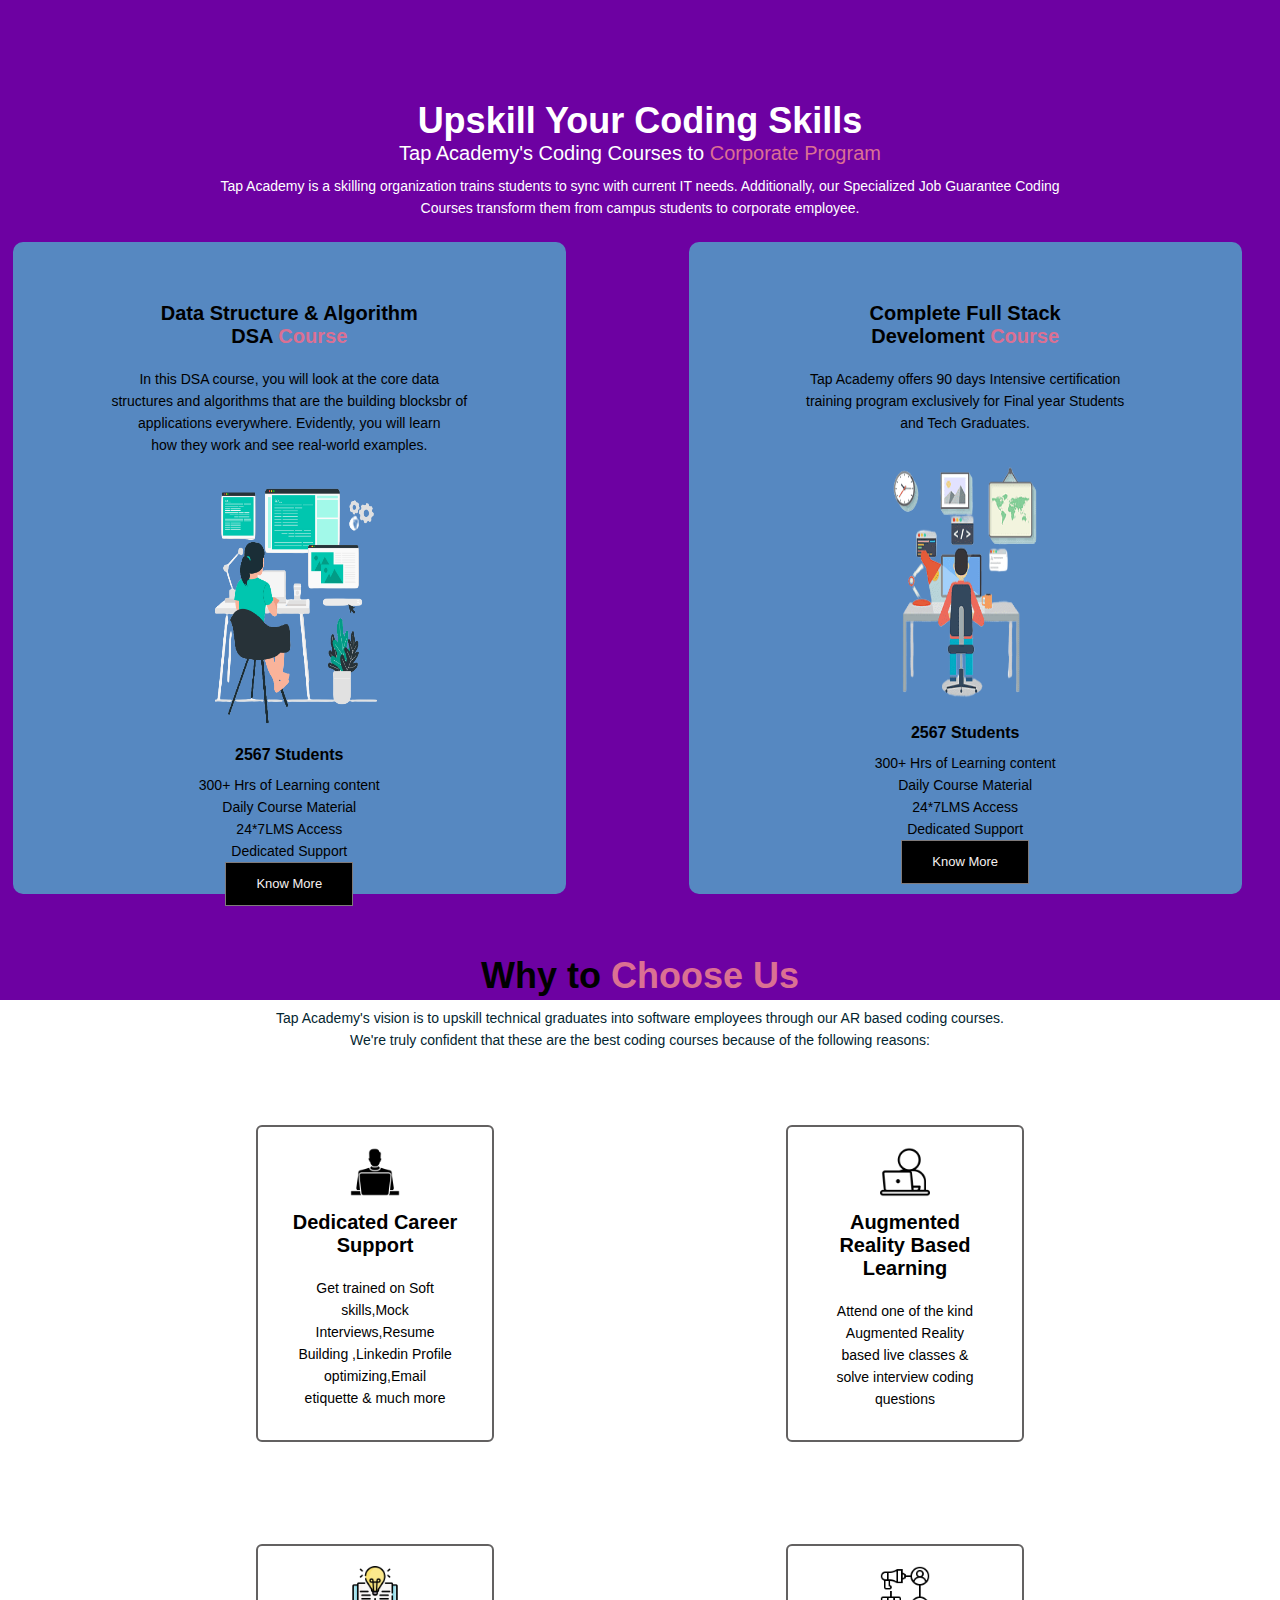
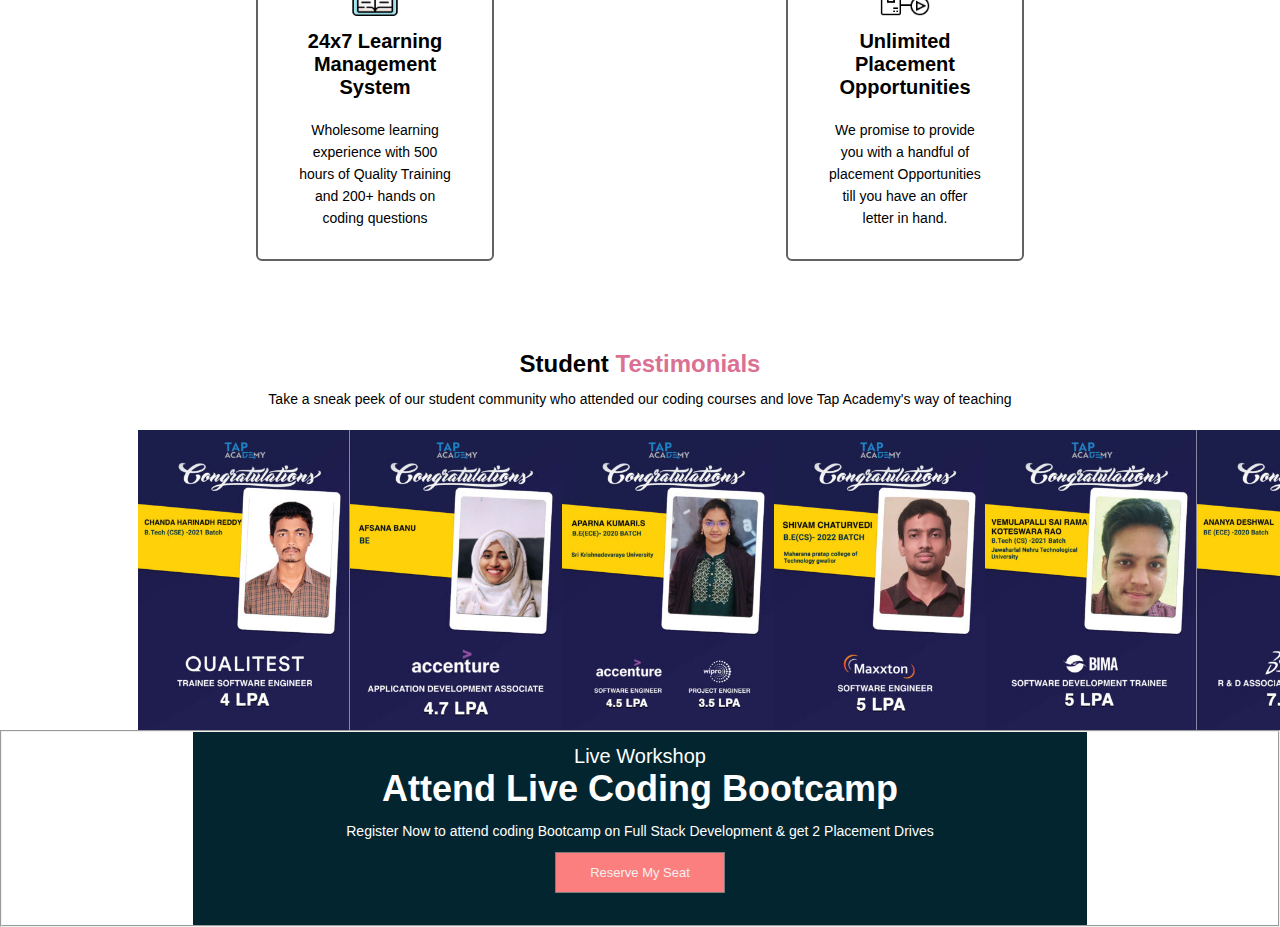
<file: course.html>
<!DOCTYPE html>
<html lang="en">
<head>
    <meta charset="UTF-8">
    <meta name="viewport" content="width=device-width, initial-scale=1.0">
    <title>Course</title>
    <link rel="icon" href="images-removebg-preview.png" >
    <link rel="stylesheet" href="course.css">
</head>
<body>
    
    <section class="course">
        <h1>Upskill Your Coding Skills</h1>
        <h3>Tap Academy's Coding Courses to <span>Corporate Program</span></h3>
        <p>Tap Academy is a skilling organization trains students to sync with current IT needs. Additionally, our Specialized Job Guarantee Coding <br>
             Courses transform them from campus students to corporate employee.</p>
             <div class="row">
                 <div class="course-col">
                    <h3>Data Structure & Algorithm <br>DSA <span>Course</span></h3>
                    <p>In this DSA course, you will look at the core data <br>structures and algorithms that are the building blocksbr
                         of applications everywhere. Evidently, you will learn <br>how they work and see real-world examples.</p>
                         <img src="_Pngtree_web_development_concept_flat_design_5455391-removebg-preview.png" alt="" class="dev">
                         <div class="details">
                            <h4>2567 Students <a href=""></a></h4>
                         <p>300+ Hrs of Learning content <br>
                            Daily Course Material <br>
                            24*7LMS Access <br>
                            Dedicated Support <br>
                           <a href="index.html" class="know">Know More</a>
                        </p>
                         </div>
                        </div>
                 <div class="course-col">
                    <h3>Complete Full Stack <br> Develoment <span>Course</span></h3>
                    <p>Tap Academy offers 90 days Intensive certification <br>training program exclusively for Final year Students <br>
                        and Tech Graduates.</p>
                       <img src="png-transparent-man-using-computer-web-development-mobile-app-development-software-developer-web-developer-programmer-developer-web-design-expert-mobile-app-development-thumbnail-removebg-preview.png" alt="" class="dev1">
                       <div class="details">
                        <h4>2567 Students <a href=""></a></h4>
                     <p>300+ Hrs of Learning content <br>
                        Daily Course Material <br>
                        24*7LMS Access <br>
                        Dedicated Support <br>
                        <a href="index1.html" class="know">Know More</a>
                    </p>
                     </div>
                    </div>
             </div>
    
             <section class="vision">
                <div class="vis">
                    <h1>Why to <span>Choose Us</span></h1>
                    <p>Tap Academy's vision is to upskill technical graduates into software employees through our AR based coding courses.
                   <br> We're truly confident that these are the best coding courses because of the following reasons:</p>
                </div>
            </section>
            <section class="career">   
                <div class="us">
                    <img src="user.png" alt="" height="50px" width="50px">
                    <h3>Dedicated Career Support</h3>
                <p>Get trained on Soft skills,Mock Interviews,Resume Building ,Linkedin Profile optimizing,Email etiquette & much more</p>
                </div>
                <div class="us">
                    <img src="worker.png" alt="" height="50px" width="50px">
                    <h3>Augmented Reality Based Learning</h3>
                <p>Attend one of the kind Augmented Reality based live classes & solve interview coding questions</p>
                
            </div>
             </section>
             <section class="career1">
                <div class="us1">
                    <img src="learning.png" alt="" height="50px" width="50px">
                    <h3>24x7 Learning Management System</h3>
                <p>Wholesome learning experience with 500 hours of Quality Training and 200+ hands on coding questions</p>
                </div>
                <div class="us1">
                    <img src="product-placement.png" alt="" height="50px" width="50px">
                    <h3>Unlimited Placement Opportunities</h3>
                <p>We promise to provide you with a handful of placement Opportunities till you have an offer letter in hand.</p>
                </div>
            </section>  
            <section class="testimonials">
                <h2>Student <span>Testimonials</span></h2>
                <p>Take a sneak peek of our student community who attended our coding courses and love Tap Academy's way of teaching  </p>
              <div class="row">
                <img src="Chanda-Harinadh-Reddy-scaled.jpg" alt="" width="300" height="300">
                      <img src="Afsana-Banu-scaled.jpg" alt=""width="300" height="300">
                      <img src="Aparna-Kumari--scaled.jpg" alt=""width="300" height="300">
                      <img src="Shivam-Chaturvedi--scaled.jpg" alt=""width="300" height="300">
                        <img src="Vemulapalli-Sai-Rama-Koteswara-Rao-scaled.jpg" alt=""width="300" height="300">
                        <img src="Ananya-Deshwal-scaled.jpg" alt=""width="300" height="300">
                <div>
                    <p></p>
                    <h3></h3>
                </div>
              </div>
            </section> 
            <fieldset>
            <section class="live">
                    <h3>Live Workshop</h3>
                    <h1>Attend Live Coding Bootcamp</h1>
                    <p>Register Now to attend coding Bootcamp on Full Stack Development & get 2 Placement Drives </p>
                    <a href="index1.html" class="know1">Reserve My Seat</a>
                </section>
        </fieldset>
    </section>
</body>
</html>
</file>
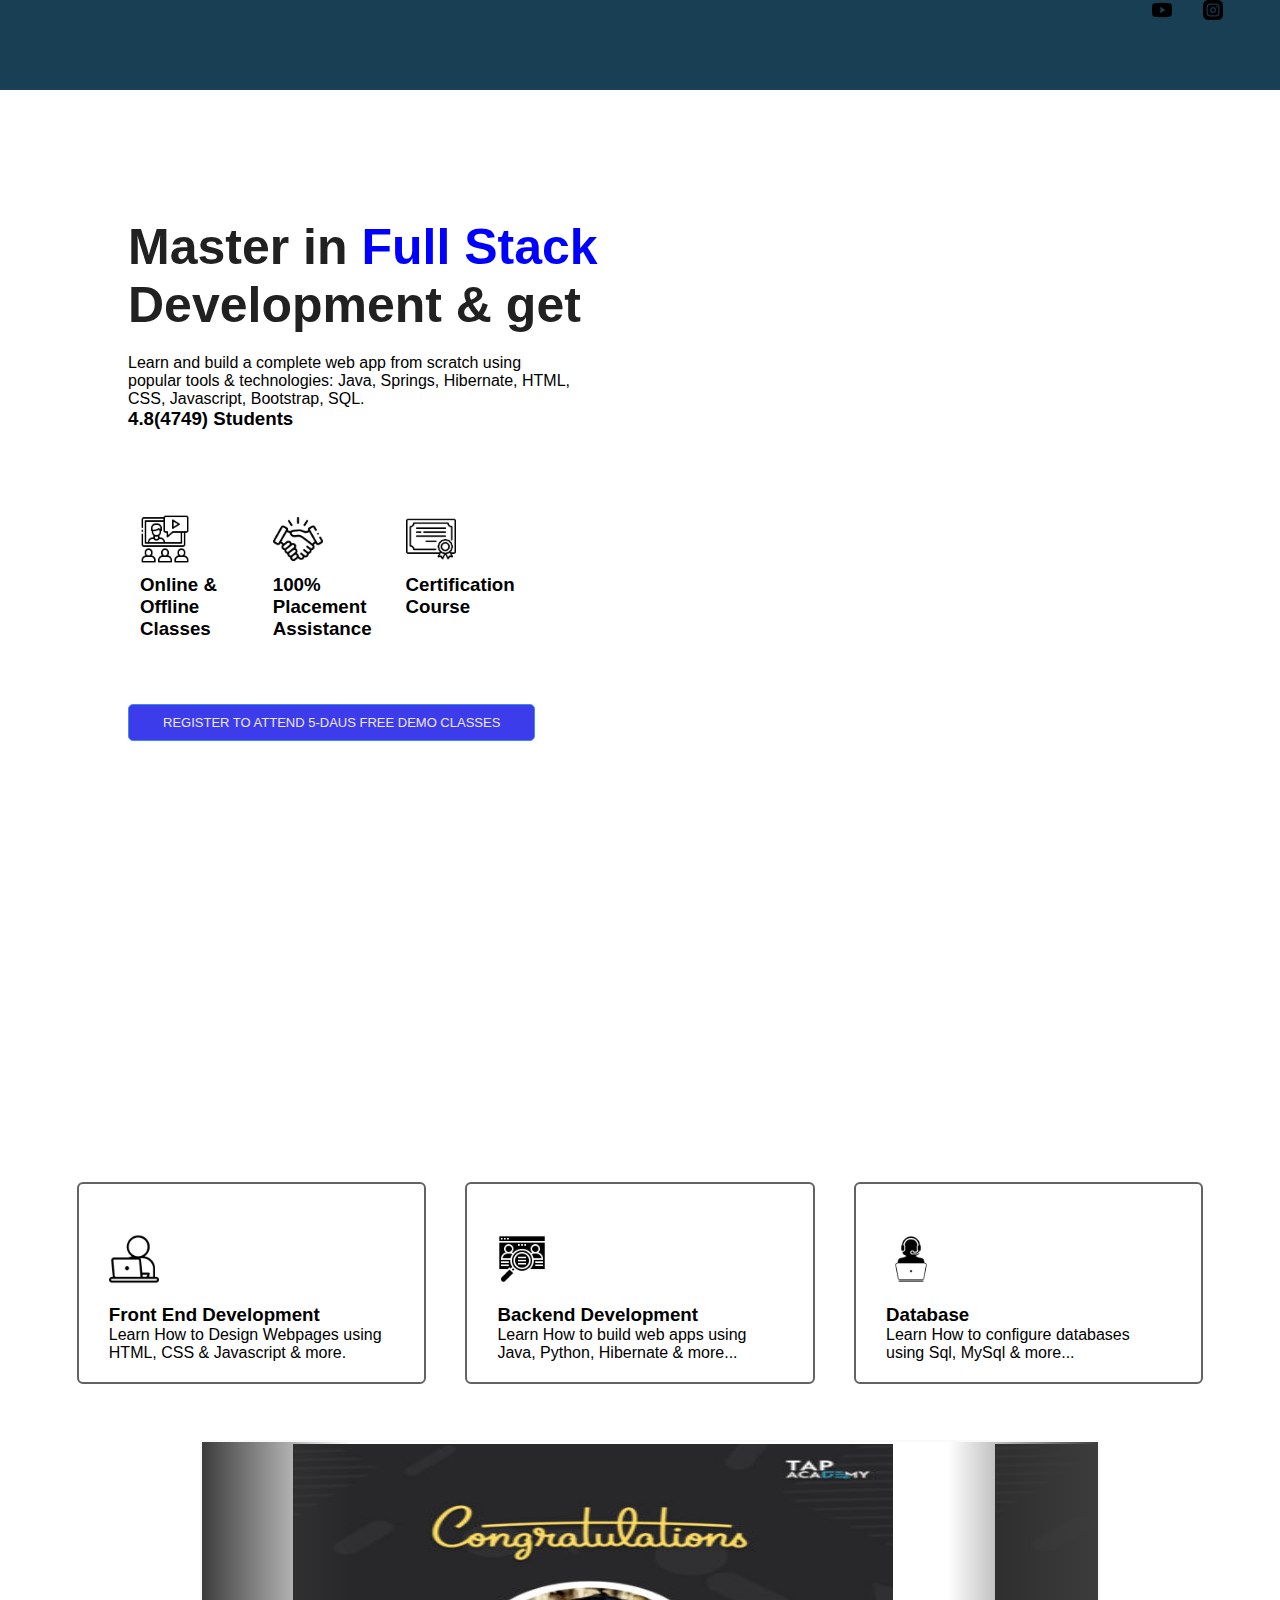
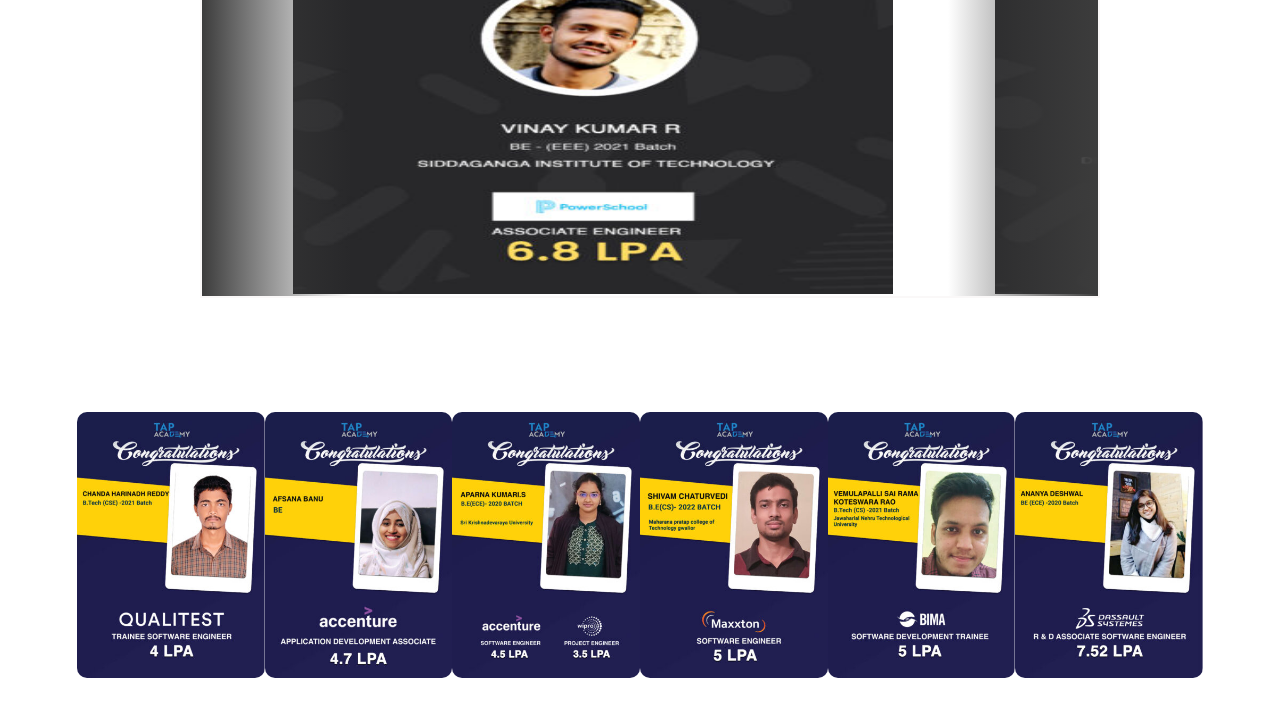
<file: fullstack.html>
<!DOCTYPE html>
<html lang="en">
<head>
    <meta charset="UTF-8">
    <meta name="viewport" content="width=device-width, initial-scale=1.0">
    <title>Full-stack development</title>
    <link rel="icon" href="images-removebg-preview.png" >
    <link rel="stylesheet" href="style2.css">
</head>
<body>
    <header class="header">
        <div class="phn">
             <a href="https://www.youtube.com/@TAPACADEMY/featured"><img src="youtube.png" alt="" height="20px" width="20px"></a>
             &nbsp; &nbsp; &nbsp;
             <a href="https://www.instagram.com/tapacademy_online/"><img src="instagram (1).png" alt="" height="20px" width="20px"></a>
     </div>  
     </header>
      <div class="hero">
         <div class="detel">
             <h1>Master in <span>Full Stack</span> <br>Development & get</h1>
             <p>Learn and build a complete web app from scratch using <br>popular tools & technologies: Java, Springs, Hibernate, HTML, <br>CSS, Javascript, Bootstrap, SQL.</p>
                 <h3>4.8(4749) Students</h3>
                </div>
                <section class="element-box">
                    <div class="ele">
                        <img src="webinar.png" alt=""height="50px" width="50px">
                        <h3>Online & Offline Classes</h3>
                    </div>
                    <div class="ele">
                    <img src="handshake.png" alt=""height="50px" width="50px">
                        <h3>100% Placement Assistance</h3>
                    </div>
                    <div class="ele">
                        <img src="winner.png" alt="" height="50px" width="50px">
                        <h3>Certification Course</h3>
                    </div>
                </section>
                <div>
                    <a href="index1.html" class="btn">REGISTER TO ATTEND 5-DAUS FREE DEMO CLASSES</a>
                </div>
                <div class="images">
                    <iframe class="vi"title="vimeo-player" src="https://player.vimeo.com/video/724375777?h=3ceae9e81b" width="640" height="360" frameborder="0"    allowfullscreen></iframe>
                </div>
            </div>  
            <section class="element-box1">
                <div class="ele1">
                    <img src="worker.png" alt=""height="50px" width="50px">
                    <h3>Front End Development</h3>
                <p>Learn How to Design Webpages using HTML, CSS & Javascript & more.</p>
                </div>
                <div class="ele1">
                <img src="recruitment.png" alt=""height="50px" width="50px">
                    <h3>Backend Development</h3>
                <p>Learn How to build web apps using Java, Python, Hibernate & more...</p>
                </div>
                <div class="ele1">
                    <img src="laptop.png" alt="" height="50px" width="50px">
                    <h3>Database</h3>
                <p>Learn How to configure databases using Sql, MySql & more...</p>
                </div>
            </section>  
            <section>
                <div class="main-scroll">
                    <div></div>
                    <div class="cover">
                        <div class="scroll-images">
                            <div class="child"><img class="child-image" src="stud1.jpg" alt=""></div>
                            <div class="child"><img  class="child-image"src="stud2.jpg" alt=""></div>
                            <div class="child"><img  class="child-image"src="stud3.jpg" alt=""></div>
                            <div class="child"><img  class="child-image"src="stud4.jpg" alt=""></div>
                            <div class="child"><img  class="child-image"src="stud5.jpg" alt=""></div>
                        </div>
                    </div>
                    <div></div>
                </div>
            </section>
            <section class="stu">
                <div class="row3">
                    <div class="course-col3">
                      <img src="Chanda-Harinadh-Reddy-scaled.jpg" alt="">
                    </div>
                    <div class="course-col3">
                        <img src="Afsana-Banu-scaled.jpg" alt="">
                      </div>
                      <div class="course-col3">
                        <img src="Aparna-Kumari--scaled.jpg" alt="">
                      </div>
                      <div class="course-col3">
                        <img src="Shivam-Chaturvedi--scaled.jpg" alt="">
                      </div>
                      <div class="course-col3">
                          <img src="Vemulapalli-Sai-Rama-Koteswara-Rao-scaled.jpg" alt="">
                        </div>
                        <div class="course-col3">
                          <img src="Ananya-Deshwal-scaled.jpg" alt="">
                        </div>
                </div>
             </section>
</body>
</html>
</file>
<file: course.css>
*{
    margin:0;
    padding: 0;
    font-family: sans-serif;
}
.course{
    width:80% ;
    margin: auto;
    text-align: center;

    padding-top: 100px;
    position: relative;
    width: 100%;
    height: 100vh;
    background: #6d01a2;
}
.course h1{
    font-size: 36px;
    font-weight: 600;
    color: white;
}
.course h3{
    font-size: 20px;
    font-weight: 300;
    color: #fff;
}
.course p{
    font-size: 14px;
    font-weight: 300;
    line-height: 22px;
    padding: 10px;
    color: white;
}
span{
    color: palevioletred;
}
span:hover{
    color: paleturquoise;
}
.row{
     margin-top: 1%;
     margin-left: 1%;
     margin-right: 3%;
     display:flex;
     justify-content: space-between;
}
.vis h1{
    color: black;
}
.vis p{
    color: #032530;
}
.course-col{
    flex-basis: 45%;
    background:#5688c1;
    border-radius: 10px;
    margin-bottom: 5%;
    margin-top: 0;
    padding: 50px 50px;
    box-sizing: border-box;
    transition: 0.5s;
}
.course-col h3{
    font-size: 20px;
    font-weight: 300;
    color: black;
    text-align: center;
    font-weight: 600;
    margin: 10px 0;
}
.course-col p{
    font-size: 14px;
    font-weight: 300;
    line-height: 22px;
    padding: 10px;
    color: black; 
}
.course-col img{
    width: 45%;
    height: 50%;
}
.course-col:hover{
    box-shadow: 0 0 20px 0px rgba(0,0,0,0.2);
}
.know{
    display: inline-block;
    text-decoration: none;
    color: #f5f0f0;
    border: 1px solid #7f7a7a;
    padding: 10px 30px;
    font-size: 13px;
    background: black;
}
.know:hover{
    border:1px solid #f44336 ;
    background: #f44336;
    transition: 1s;
}
.career {
    margin-top: 5%;
    margin-left: 20%;
    margin-right: 20%;
    display:flex;
    justify-content: space-between;
}

.us{
    flex-basis: 31%;
    background:transparent;
    border: 2px solid rgb(99, 97, 97);
    border-radius: 6px;
    margin-bottom: 5%;
    padding: 20px 30px;
    box-sizing: border-box;
    transition: 0.5s;
}
.us:hover{
    box-shadow:  0 0 20px 0px rgba(0,0,0,0.2);
}
.us h3{
    text-align: center;
    font-weight: 600;
    margin: 10px 0;
    color: black;
}
.us p{
    color: black;
}
.career1 {
   
    margin-top: 5%;
    margin-left: 20%;
    margin-right: 20%;
    display:flex;
    justify-content: space-between;
    
}
.us1{
    flex-basis: 31%;
    background: transparent;
    border: 2px solid rgb(99, 97, 97);
    border-radius: 6px;
    margin-bottom: 5%;
    padding: 20px 30px;
    box-sizing: border-box;
    transition: 0.5s;
}
.us1:hover{
    box-shadow:  0 0 20px 0px rgba(0,0,0,0.2);
}
.us1 h3{
    text-align: center;
    font-weight: 600;
    margin: 10px 0;
    color: black;
}
.us1 p{
    color: black;
}
.testimonials{
    width: 80%;
    margin: auto;
    padding-top: 50px;
    text-align: center;
}
.testimonials p{
    color: black;
}
.live{
    width:80% ;
    margin: auto;
    text-align: center;
    padding-top: 1%;
    position: relative;
    width: 70%;
    height:20vh;
    background: #032530;
}
.attend{
    flex-basis: 31%;
    background: transparent;
    border: 2px solid rgb(99, 97, 97);
    border-radius: 20px;
    margin-bottom: 10%;
    padding-top: 5%;
    padding-left: 50px;
    padding-right: 50%;
    box-sizing: border-box;
    transition: 0.5s;
    background-color: #032530;
   
}
.attend h3{
    font-size: 36px;
    font-weight: 600;
    color: white;
   padding-left: 20px;
   padding-top: 6px;
}
.attend h1{
    font-size: 20px;
    font-weight: 300;
    color: #fff;
}
.attend p{
    font-size: 14px;
    font-weight: 300;
    line-height: 22px;
    padding: 10px;
    color: white;
}
.know1{
    display: inline-block;
    text-decoration: none;
    color: #f5f0f0;
    border: 1px solid #7f7a7a;
    padding: 12px 34px;
    font-size: 13px;
    background: rgb(252, 127, 127);
}
.know1:hover{
    border:1px solid #6840fa ;
    background: #6840fa;
    transition: 1s;
}
</file>
<file: style2.css>
*{
    margin:0;
    padding: 0;
    font-family: sans-serif;
}
.header{
    background:rgb(25, 63, 85);
    height: 10vh;
    width: auto;
}
.phn{
    margin-left: 90%;
}
.header div a{
    text-decoration: none;
    color: black;
}
.hero{
    position: relative;
    width: 100%;
    height: 100vh;
    background: white;
}
.detel{
    margin-left: 10%;
    margin-top:10% ;
}
.detel h1{
    font-size: 50px;
    color: #212121;
    margin-bottom: 20px;
}
span{
    color:blue;
}
detel p{
    color: #DAFFFB;
    line-height: 22px;
}
.detel a{
    background-color: #212121;
    padding: 10px 18px;
    text-decoration: none;
    font-weight: bold;
    color: #fff;
    display: inline-block;
    margin: 30px 0;
    border-radius: 5px;
}
.btn{
    display: inline-block;
    text-decoration: none;
    color: #fff;
    border: 1px solid #fff;
    padding: 12px 34px;
    font-size: 13px;
    background: transparent;
}
.btn:hover{
    border:1px solid #f44336 ;
    background: #5567f1;
    transition: 1s;
}
.vi{ 
    margin: 200px 0;
    margin-right: 100px;
   height: 80%;
   position: absolute;
   left: 80%;
   bottom: 0;
   transform: translateX(-50%);
   transition: bottom 1s, left 2s;
}
.element-box {
   
    margin-top: 5%;
    margin-left: 10%;
    margin-right: 5%;
    display:flex;
    justify-content:none;
}
.ele{
    flex-basis: 10%;
    background: rgb(255, 255, 255);
    border-radius: 5px;
    margin-bottom: 5%;
    padding: 10px 12px;
    box-sizing: content-box;
}
.ele img{
        margin-top: 10px;
        margin-bottom: 10px;
        align-items: center;
        display: flex;
}
.btn{
    margin-left: 10%;
    display: inline-block;
    text-decoration: none;
    color: rgb(239, 231, 246);
    border: 1px solid #3b8eed;
    padding: 10px 34px;
    font-size: 13px;
    background: rgb(60, 60, 234);
    border-radius: 5px;
}
.btn:hover{
    border:1px solid #f44336 ;
    background: #f44336;
    transition: 1s;
}
.element-box1 {
   
    margin-top: 5%;
    margin-left: 6%;
    margin-right: 6%;
    display:flex;
    justify-content: space-between;
}
.ele1{
    flex-basis: 31%;
    background:transparent;
    border: 2px solid rgb(99, 97, 97);
    border-radius: 6px;
    margin-bottom: 5%;
    padding: 20px 30px;
    box-sizing: border-box;
    transition: 0.5s;
    box-shadow: #0d0c0c;
}
.ele1 img{
        margin-top: 30px;
        margin-bottom: 20px;
        align-items: center;
        display: flex;
}
.main-scroll{
    width:70%;
    height: 80%;
    display: flex;
    align-items: center;
    border: 2px solid rgb(250, 248, 248);
    margin-left: 200px;
}
.cover{
    position: relative;
    width:  100%;
    height: 100%;
}
.cover::before{
    position: absolute;
    content: "";
    left: 0;
    top: 0;
    z-index: 99;
    height: 100%;
    width: 150px;
    background-image: linear-gradient(90deg,rgb(60, 60, 60),transparent);
}
.cover::after{
    position: absolute;
    content: "";
    right: 0;
    top: 0;
    z-index: 99;
    height: 100%;
    width: 150px;
    background-image: linear-gradient(-90deg,rgb(60, 60, 60),transparent);
}
.scroll-images{
    width: 100%;
    height: auto;
    display: flex;
    justify-content: left;
    align-items: center;
    overflow: auto;
    position: relative;
    scroll-behavior: smooth;
}
.child{
    padding-left: 80px;
    min-width: 600px;
    height: 450px;
    margin: 1px 10px;
    cursor: pointer;
    border: 1px solid white;
    overflow: hidden;
}
.child-image{
    width: 100%;
    height: 100%;
}
.stu{
    width:100%;
    margin:auto ;
    text-align: center;
    padding-top: 50px;
}
.row3{
    margin-top: 5%;
     margin-left: 6%;
     margin-right: 6%;
     display:flex;
     justify-content: space-between;
}
.course-col3{
    flex-basis: 32%;
    border-radius: 10px;
    margin-bottom: 30px;
    position: relative;
    overflow: hidden;
}
   
.course-col3 img{
    width: 100%;
    display: block;
}
.layer{
    background: transparent;
    height: 100%;
    width: 100%;
    position: absolute;
    top: 0;
    left: 0;
    transition: 0.5s;
}
.course{
    width:80% ;
    margin: auto;
    text-align: center;

    padding-top: 100px;
    position: relative;
    width: 100%;
    height: 100vh;
    background: #032530;
}
.row{
    margin-top: 5%;
    margin-left: 6%;
    margin-right: 6%;
    display:flex;
    justify-content: space-between;
}
.course-col{
    flex-basis: 45%;
    background:#fad3d3;
    border-radius: 10px;
    margin-bottom: 5%;
    padding: 50px 50px;
    box-sizing: border-box;
    transition: 0.5s;
}
.course-col h3{
    font-size: 20px;
    font-weight: 300;
    color: black;
    text-align: center;
    font-weight: 600;
    margin: 10px 0;
}
.course-col img{
    width: 45%;
    height: 50%;
}
.course-col:hover{
    box-shadow: 0 0 20px 0px rgba(0,0,0,0.2);
}
.know{
    display: inline-block;
    text-decoration: none;
    color: #f5f0f0;
    border: 1px solid #7f7a7a;
    padding: 12px 34px;
    font-size: 13px;
    background: black;
}
.know:hover{
    border:1px solid #f44336 ;
    background: #f44336;
    transition: 1s;
}
.course-col1 {
   
    margin-top: 5%;
    margin-left: 6%;
    margin-right: 6%;
    display:flex;
    justify-content: space-between;
}
.ele2{
    flex-basis: 31%;
    background: #d0e8f0;
    border-radius: 10px;
    margin-bottom: 5%;
    padding: 20px 12px;
    box-sizing: border-box;
}
.ele2 img{
        margin-top: 30px;
        margin-bottom: 20px;
        align-items: center;
        display: flex;
}
.ele2 img:hover{
    color: orangered;
}
</file>
